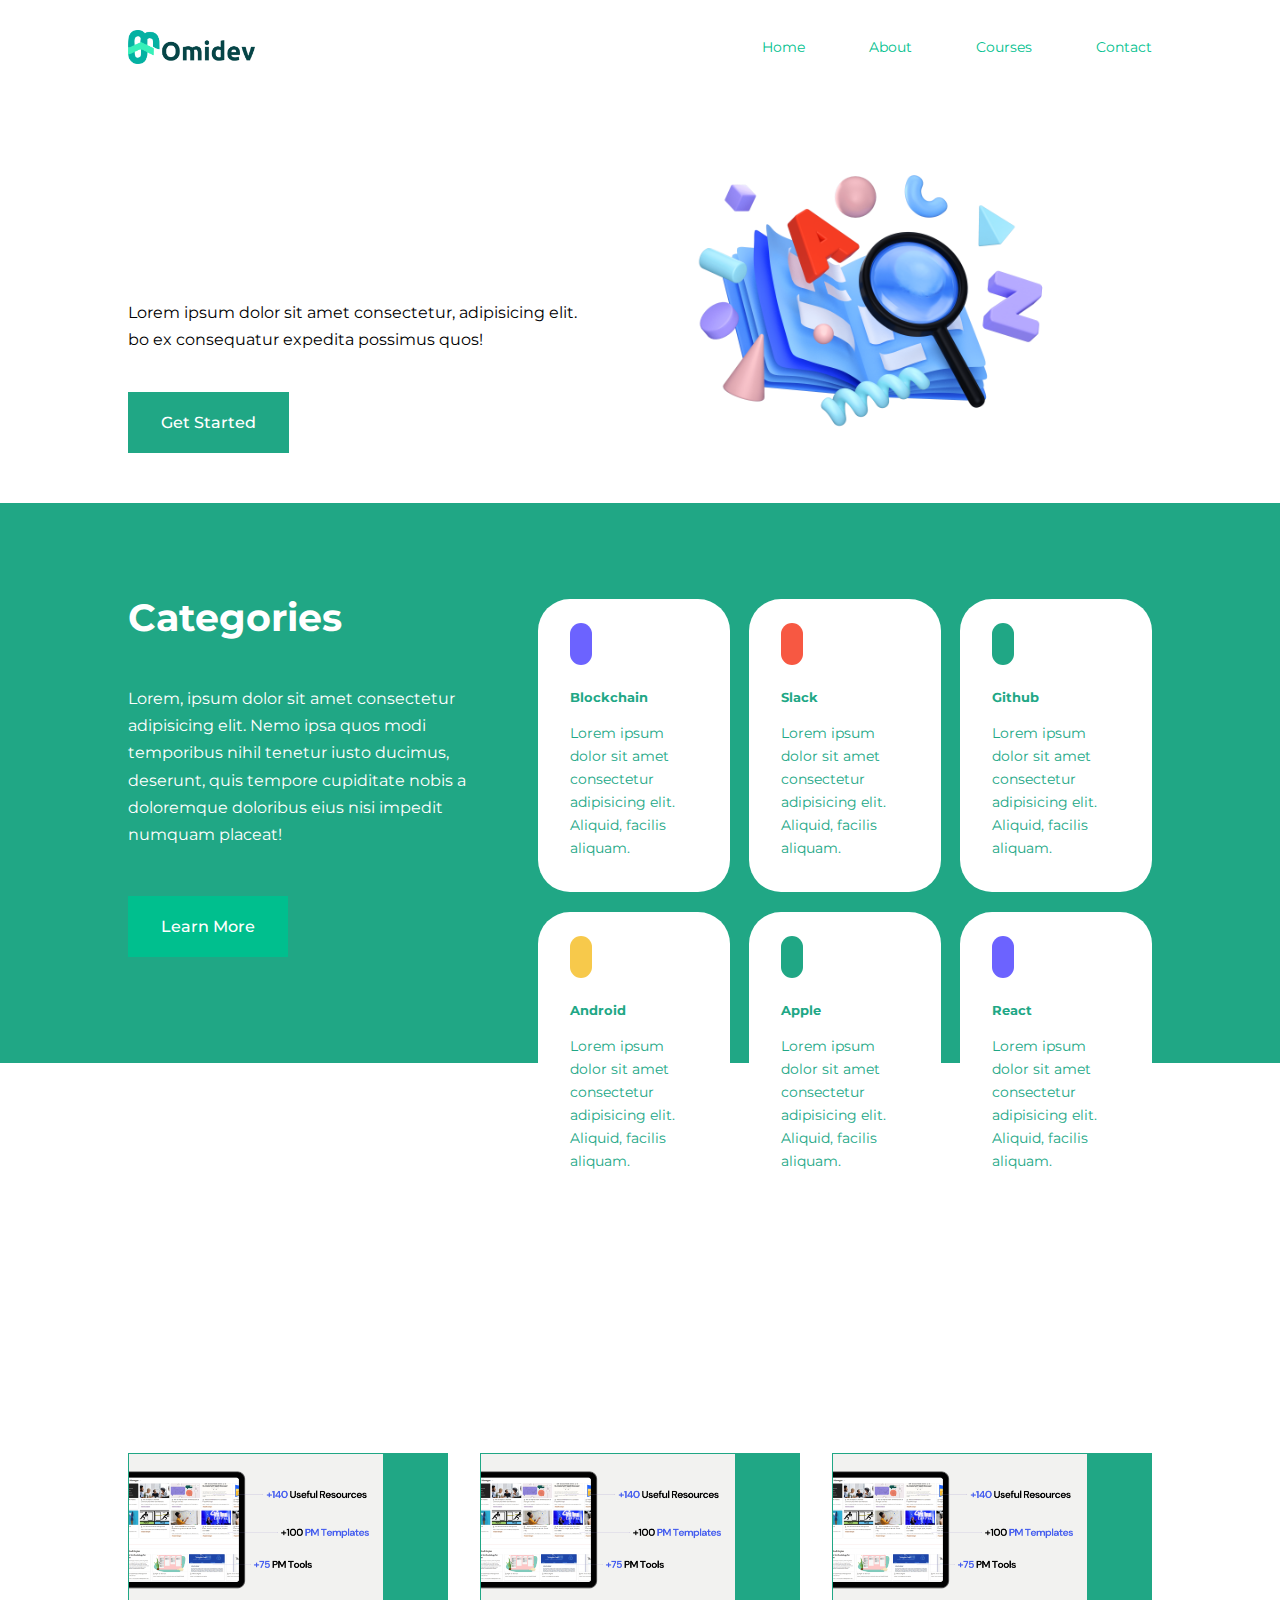
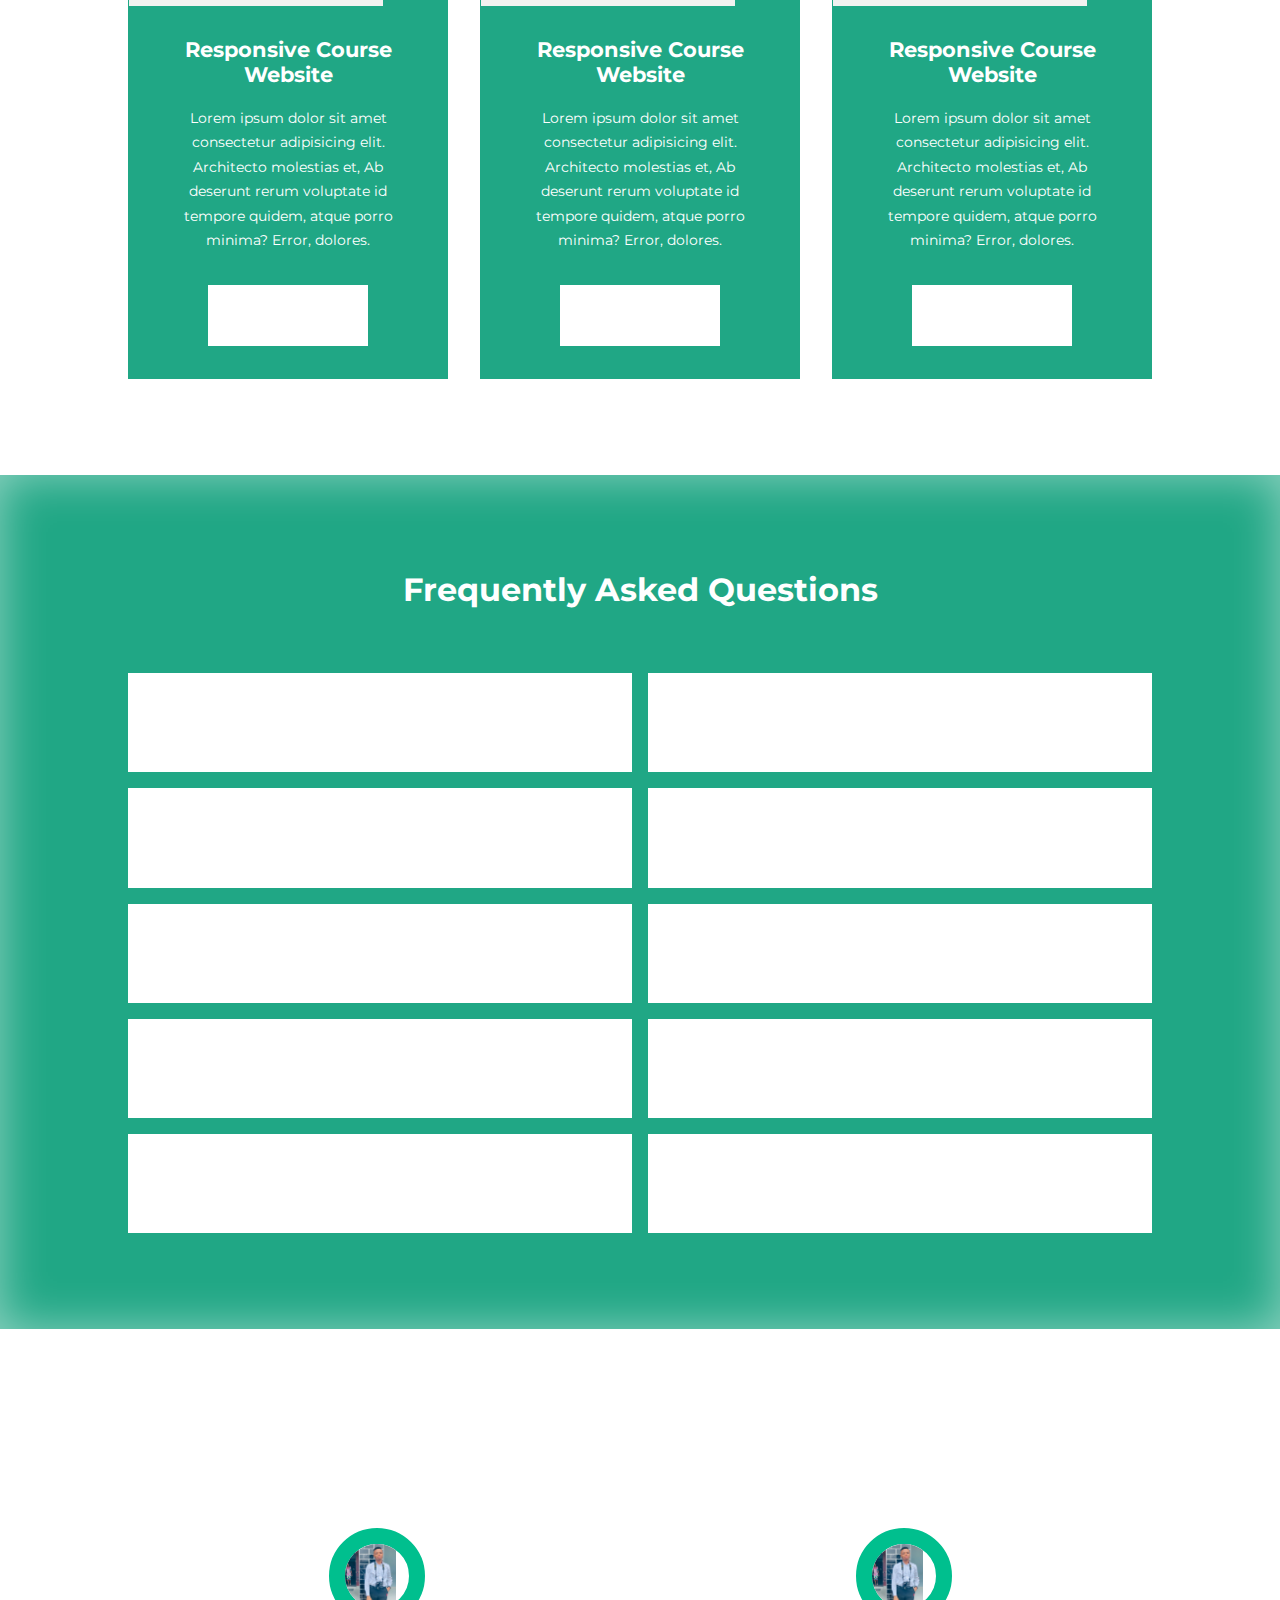
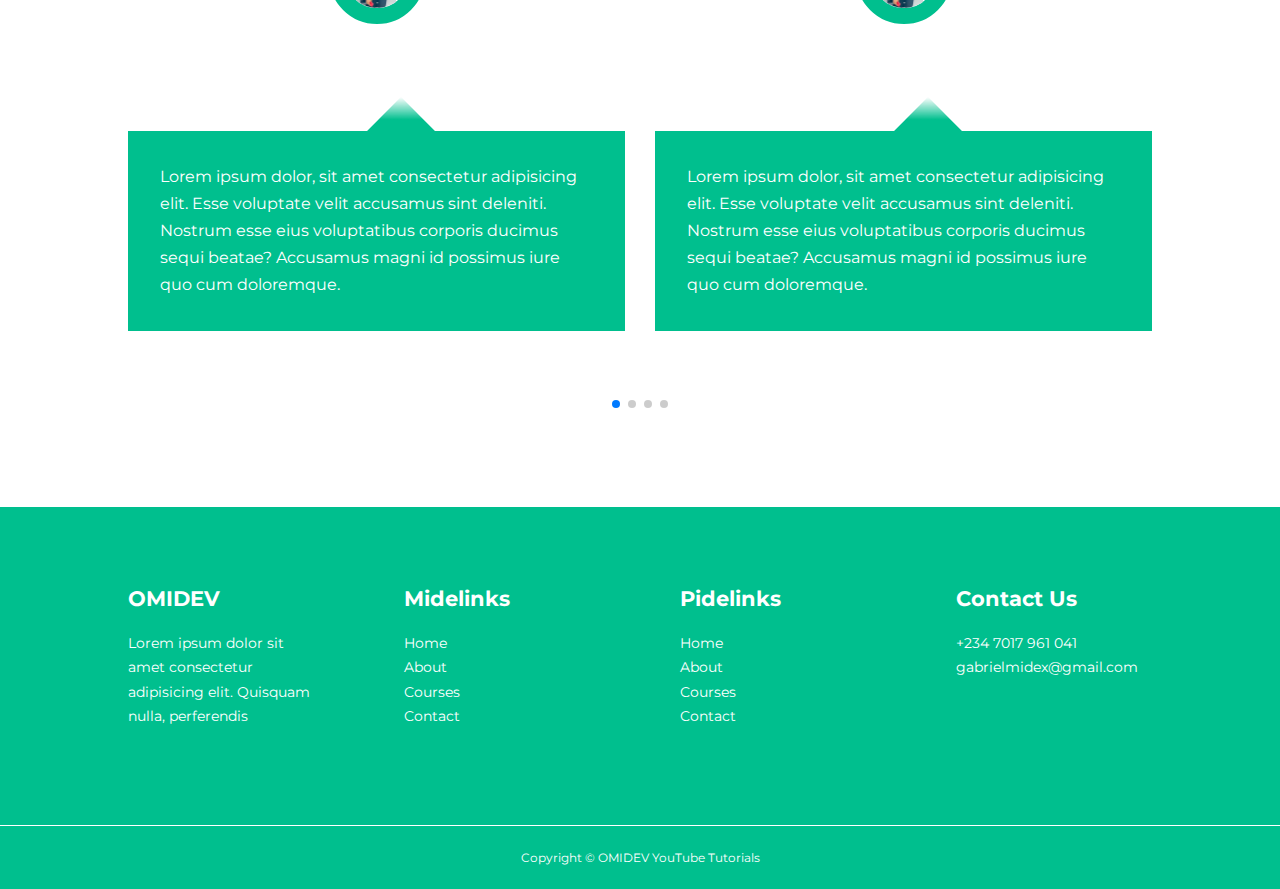
<file: index.html>
<!DOCTYPE html>
<html lang="en">
<head>
    <meta charset="UTF-8">
    <meta http-equiv="X-UA-Compatible" content="IE=edge">
    <meta name="viewport" content="width=device-width, initial-scale=1.0">
    <meta name="description" content="Formeer.io">
    <meta name="keyworsd" content="login, register, learning, communication">
    <meta name="author" content="Olumide">
    <link
  rel="stylesheet"href="https://cdn.jsdelivr.net/npm/swiper@8/swiper-bundle.min.css"/>
    <link rel="stylesheet" href="./css/style.css" type="text/css">
    <link
rel="stylesheet"href="https://cdn.jsdelivr.net/npm/swiper@8/swiper-bundle.min.css"/>
    <script src="https://cdnjs.cloudflare.com/ajax/libs/jquery/3.6.0/jquery.min.js" integrity="sha512-894YE6QWD5I59HgZOGReFYm4dnWc1Qt5NtvYSaNcOP+u1T9qYdvdihz0PPSiiqn/+/3e7Jo4EaG7TubfWGUrMQ==" 
  crossorigin="anonymous" referrerpolicy="no-referrer"></script>
  <link href="https://cdn.jsdelivr.net/npm/bootstrap@5.0.2/dist/css/bootstrap.min.css" rel="stylesheet" 
  integrity="sha384-EVSTQN3/azprG1Anm3QDgpJLIm9Nao0Yz1ztcQTwFspd3yD65VohhpuuCOmLASjC" crossorigin="anonymous">
  <link rel="stylesheet" href="https://unicons.iconscout.com/release/v4.0.0/css/line.css">
  <link rel="preconnect" href="https://fonts.googleapis.com">
  <link rel="preconnect" href="https://fonts.gstatic.com" crossorigin>
  <link href="https://fonts.googleapis.com/css2?family=Montserrat:ital,wght@0,100;0,200;0,300;0,400;0,500;0,600;0,700;0,800;0,900;1,100;1,200;1,300;1,400;1,500;1,600;1,700;1,800;1,900&display=swap" rel="stylesheet">
  <title>Omidev</title>
</head>
<body>
    <nav class="container nav_container">
      <a href="index.html"><img src="img/devlogo.png" alt=""></a>
      <ul class="nav_menu">
        <li><a href="index.html">Home</a></li>
        <li><a href="about.html">About</a></li>
        <li><a href="courses.html">Courses</a></li>
        <li><a href="contact.html">Contact</a></li>
        <button id="open-menu-btn"><i class="uil uil-list-ul">
        </i></button>
        <button id="close-menu-btn"><i class="uil uil-multiply"></i></button>
      </ul>
    </nav>

    <header class="container header_container">
        <div class="header_left">
          <h1>Grow your skills to advance your career path</h1>
          <p>Lorem ipsum dolor sit amet consectetur, adipisicing elit. 
            bo ex consequatur expedita possimus quos!</p>
            <a href="courses.html" class="btn">Get Started</a>
        </div>
        <div class="header_right">
          <div class="header_right-image">
            <img src="img/4.png" alt="">
          </div>
        </div>
    </header>

    <section class="categories">
        <div class="container categories_container">
            <div class="categories_left">
              <h1>Categories</h1>
              <p>Lorem, ipsum dolor sit amet consectetur adipisicing elit. Nemo ipsa quos modi temporibus nihil tenetur iusto ducimus, 
                deserunt, quis tempore cupiditate nobis a doloremque doloribus eius nisi impedit numquam placeat! 
               </p>
              <a href="#" class="btn"> Learn More</a>
            </div>
            <div class="categories_right">
              <article class="category">
                <span class="category_icon"><i class="uil uil-bitcoin-circle"></i></span>
                <h5>Blockchain</h5>
                <p>Lorem ipsum dolor sit amet consectetur adipisicing elit. Aliquid, 
                  facilis aliquam. </p>
              </article>

              <article class="category">
                <span class="category_icon"><i class="uil uil-slack-alt"></i></i></i></span>
                <h5>Slack</h5>
                <p>Lorem ipsum dolor sit amet consectetur adipisicing elit. Aliquid, 
                  facilis aliquam.</p>
              </article>

              <article class="category">
                <span class="category_icon"><i class="uil uil-github-alt"></i></i></i></span>
                <h5>Github</h5>
                <p>Lorem ipsum dolor sit amet consectetur adipisicing elit. Aliquid, 
                  facilis aliquam.</p>
              </article>

              <article class="category">
                <span class="category_icon"><i class="uil uil-android-alt"></i></span>
                <h5>Android</h5>
                <p>Lorem ipsum dolor sit amet consectetur adipisicing elit. Aliquid, 
                  facilis aliquam.</p>
              </article>

              <article class="category">
                <span class="category_icon"><i class="uil uil-apple-alt"></i></i></i></i></span>
                <h5>Apple</h5>
                <p>Lorem ipsum dolor sit amet consectetur adipisicing elit. Aliquid, 
                  facilis aliquam.</p>
              </article>

              <article class="category">
                <span class="category_icon"><i class="uil uil-react"></i></i></span>
                <h5>React</h5>
                <p>Lorem ipsum dolor sit amet consectetur adipisicing elit. Aliquid, 
                  facilis aliquam.</p>
              </article>
            </div>
        </div>
    </section>
    
    <section class="courses">
      <h2>Our Popular Courses</h2>
      <div class="container courses_container">
        <article class="course">
            <div class="course_image">
              <img src="img/12.png" alt="">
            </div>
            <div class="course_info">
              <h4>Responsive Course Website</h4>
            <p>Lorem ipsum dolor sit amet consectetur adipisicing elit. Architecto molestias et, 
              Ab deserunt rerum voluptate id tempore quidem, atque porro minima? Error, dolores.</p>
              <a href="Course.html" class="btn">Learn More</a>
            </div>
            </article>

            <article class="course">
              <div class="course_image">
                <img src="img/12.png" alt="">
              </div>
              <div class="course_info">
                <h4>Responsive Course Website</h4>
              <p>Lorem ipsum dolor sit amet consectetur adipisicing elit. Architecto molestias et, 
                Ab deserunt rerum voluptate id tempore quidem, atque porro minima? Error, dolores.</p>
                <a href="Course.html" class="btn">Learn More</a>
              </div>
              </article>

              <article class="course">
                <div class="course_image">
                  <img src="img/12.png" alt="">
                </div>
                <div class="course_info">
                  <h4>Responsive Course Website</h4>
                <p>Lorem ipsum dolor sit amet consectetur adipisicing elit. Architecto molestias et, 
                  Ab deserunt rerum voluptate id tempore quidem, atque porro minima? Error, dolores.</p>
                  <a href="Course.html" class="btn">Learn More</a>
                </div>
                </article>
      </div>
    </section>

    <section class="faqs">
      <h2>Frequently Asked Questions</h2>
      <div class="container faqs_container">
        <article class="faq">
            <div class="faq_icon"><i class="uil uil-plus"></i></div>
            <div class="question_answer">
              <h4>How do i know the right course for me</h4>
                <p>Lorem ipsum dolor sit amet consectetur adipisicing elit. Suscipit obcaecati repellendus fugiat sit eveniet perferendis ipsa adipisci? Cupiditate dolorum molestias
                   corrupti consectetur nihil sapiente, minus aperiam porro adipisci repellat fugiat.</p>
            </div>
        </article>

        <article class="faq">
          <div class="faq_icon"><i class="uil uil-plus"></i></div>
          <div class="question_answer">
            <h4>How do i know the right course for me</h4>
              <p>Lorem ipsum dolor sit amet consectetur adipisicing elit. Suscipit obcaecati repellendus fugiat sit eveniet perferendis ipsa adipisci? Cupiditate dolorum molestias
                corrupti consectetur nihil sapiente, minus aperiam porro adipisci repellat fugiat</p>
          </div>
      </article>

      <article class="faq">
        <div class="faq_icon"><i class="uil uil-plus"></i></div>
        <div class="question_answer">
          <h4>How do i know the right course for me</h4>
            <p>Lorem ipsum dolor sit amet consectetur adipisicing elit. Suscipit obcaecati repellendus fugiat sit eveniet perferendis ipsa adipisci? Cupiditate dolorum molestias
              corrupti consectetur nihil sapiente, minus aperiam porro adipisci repellat fugiat</p>
        </div>
    </article>

    <article class="faq">
      <div class="faq_icon"><i class="uil uil-plus"></i></div>
      <div class="question_answer">
        <h4>How do i know the right course for me</h4>
          <p>Lorem ipsum dolor sit amet consectetur adipisicing elit. Suscipit obcaecati repellendus fugiat sit eveniet perferendis ipsa adipisci? Cupiditate dolorum molestias
            corrupti consectetur nihil sapiente, minus aperiam porro adipisci repellat fugiat</p>
      </div>
  </article>

  <article class="faq">
    <div class="faq_icon"><i class="uil uil-plus"></i></div>
    <div class="question_answer">
      <h4>How do i know the right course for me</h4>
        <p>Lorem ipsum dolor sit amet consectetur adipisicing elit. Suscipit obcaecati repellendus fugiat sit eveniet perferendis ipsa adipisci? Cupiditate dolorum molestias
          corrupti consectetur nihil sapiente, minus aperiam porro adipisci repellat fugiat</p>
    </div>
</article>

<article class="faq">
  <div class="faq_icon"><i class="uil uil-plus"></i></div>
  <div class="question_answer">
    <h4>How do i know the right course for me</h4>
      <p>Lorem ipsum dolor sit amet consectetur adipisicing elit. Suscipit obcaecati repellendus fugiat sit eveniet perferendis ipsa adipisci? Cupiditate dolorum molestias
        corrupti consectetur nihil sapiente, minus aperiam porro adipisci repellat fugiat</p>
  </div>
</article>

<article class="faq">
  <div class="faq_icon"><i class="uil uil-plus"></i></div>
  <div class="question_answer">
    <h4>How do i know the right course for me</h4>
      <p>Lorem ipsum dolor sit amet consectetur adipisicing elit. Suscipit obcaecati repellendus fugiat sit eveniet perferendis ipsa adipisci? Cupiditate dolorum molestias
        corrupti consectetur nihil sapiente, minus aperiam porro adipisci repellat fugiat</p>
  </div>
</article>

<article class="faq">
  <div class="faq_icon"><i class="uil uil-plus"></i></div>
  <div class="question_answer">
    <h4>How do i know the right course for me</h4>
      <p>Lorem ipsum dolor sit amet consectetur adipisicing elit. Suscipit obcaecati repellendus fugiat sit eveniet perferendis ipsa adipisci? Cupiditate dolorum molestias
        corrupti consectetur nihil sapiente, minus aperiam porro adipisci repellat fugiat</p>
  </div>
</article>

<article class="faq">
  <div class="faq_icon"><i class="uil uil-plus"></i></div>
  <div class="question_answer">
    <h4>How do i know the right course for me</h4>
      <p>Lorem ipsum dolor sit amet consectetur adipisicing elit. Suscipit obcaecati repellendus fugiat sit eveniet perferendis ipsa adipisci? Cupiditate dolorum molestias
        corrupti consectetur nihil sapiente, minus aperiam porro adipisci repellat fugiat</p>
  </div>
</article>

<article class="faq">
  <div class="faq_icon"><i class="uil uil-plus"></i></div>
  <div class="question_answer">
    <h4>How do i know the right course for me</h4>
      <p>Lorem ipsum dolor sit amet consectetur adipisicing elit. Suscipit obcaecati repellendus fugiat sit eveniet perferendis ipsa adipisci? Cupiditate dolorum molestias
        corrupti consectetur nihil sapiente, minus aperiam porro adipisci repellat fugiat</p>
  </div>
</article>
      </div>
    </section>

        <section class="container testimonials_container mySwiper">
            <h2>Students " Testimonials "</h2>
            <div class="swiper-wrapper">
              <article class="testimonial swiper-slide">
               <div class="avater">
                  <img src="img/3m.jpeg" alt="">
               </div>
               <div class="testimonial_info">
                  <h5>Jolomi Olajide</h5>
                  <small>Software Engineer||UI/UX Designer</small>
               </div>
               <div class="testimonial_body">
                  <p>
                    Lorem ipsum dolor, sit amet consectetur adipisicing elit. Esse voluptate velit accusamus sint deleniti. Nostrum 
                    esse eius voluptatibus corporis ducimus sequi beatae? Accusamus magni id possimus iure quo cum doloremque.
                  </p>
               </div>
              </article>

              <article class="testimonial swiper-slide">
                <div class="avater">
                   <img src="img/3m.jpeg" alt="">
                </div>
                <div class="testimonial_info">
                   <h5>Jolomi Olajide</h5>
                   <small>Software Engineer||UI/UX Designer</small>
                </div>
                <div class="testimonial_body">
                   <p>
                     Lorem ipsum dolor, sit amet consectetur adipisicing elit. Esse voluptate velit accusamus sint deleniti. Nostrum 
                     esse eius voluptatibus corporis ducimus sequi beatae? Accusamus magni id possimus iure quo cum doloremque.
                   </p>
                </div>
               </article>

               <article class="testimonial swiper-slide">
                <div class="avater">
                   <img src="img/ema.jpeg" alt="">
                </div>
                <div class="testimonial_info">
                   <h5>Joseph Emmanuel</h5>
                   <small>Software Developer</small>
                </div>
                <div class="testimonial_body">
                   <p>
                     Lorem ipsum dolor, sit amet consectetur adipisicing elit. Esse voluptate velit accusamus sint deleniti. Nostrum 
                     esse eius voluptatibus corporis ducimus sequi beatae? Accusamus magni id possimus iure quo cum doloremque.
                   </p>
                </div>
               </article>

               <article class="testimonial swiper-slide">
                <div class="avater">
                   <img src="img/1m.jpeg" alt="">
                </div>
                <div class="testimonial_info">
                   <h5>Olumide</h5>
                   <small>Software Engineer || Mobile Test Engineer</small>
                </div>
                <div class="testimonial_body">
                   <p>
                     Lorem ipsum dolor, sit amet consectetur adipisicing elit. Esse voluptate velit accusamus sint deleniti. Nostrum 
                     esse eius voluptatibus corporis ducimus sequi beatae? Accusamus magni id possimus iure quo cum doloremque.
                   </p>
                </div>
               </article>

               <article class="testimonial swiper-slide">
                <div class="avater">
                   <img src="img/paul.jpeg" alt="">
                </div>
                <div class="testimonial_info">
                   <h5>Paul Oladimeji</h5>
                   <small>Product Designer</small>
                </div>
                <div class="testimonial_body">
                   <p>
                     Lorem ipsum dolor, sit amet consectetur adipisicing elit. Esse voluptate velit accusamus sint deleniti. Nostrum 
                     esse eius voluptatibus corporis ducimus sequi beatae? Accusamus magni id possimus iure quo cum doloremque.
                   </p>
                </div>
               </article>
            </div>
            <div class="swiper-pagination"></div>
        </section>


        <footer>
            <div class="container footer_container">
              <div class="footer_1">
                <a href="index.html" class="footer_logo"><h4>OMIDEV</h4></a>
                <P>
                  Lorem ipsum dolor sit amet consectetur adipisicing elit. 
                  Quisquam nulla, perferendis
                  
                </P>
              </div>

              <div class="footer_2">
                <h4>Midelinks</h4>
                <ul class="midelinks">
                  <li><a href="index.html">Home</a></li>
                  <li><a href="about.html">About</a></li>
                  <li><a href="courses.html">Courses</a></li>
                  <li><a href="contact.html">Contact</a></li>
                </ul>
              </div>

              <div class="footer_3">
                <h4>Pidelinks</h4>
                <ul class="midelinks">
                  <li><a href="index.html">Home</a></li>
                  <li><a href="about.html">About</a></li>
                  <li><a href="courses.html">Courses</a></li>
                  <li><a href="contact.html">Contact</a></li>
                </ul>
              </div>

              <div class="footer_4">
                <h4>Contact Us</h4>
                <div>
                  <p>+234 7017 961 041</p>
                  <p>gabrielmidex@gmail.com</p>
                </div>

                <ul class="footer_socials">
                  <li>
                    <a href="#"><i class="uil uil-facebook-f"></i></a>
                  </li>
                  <li>
                    <a href="#"><i class="uil uil-instagram"></i></a>
                  </li>
                  <li>
                    <a href="#"><i class="uil uil-twitter-alt"></i></a>
                  </li>
                  <li>
                    <a href="#"><i class="uil uil-linkedin-alt"></i></a>
                  </li>
                </ul>

              </div>

              
            </div>

            <div class="footer_copyright">
              <small>Copyright &copy; OMIDEV YouTube Tutorials</small>
            </div>
        </footer>



        <script src="https://cdn.jsdelivr.net/npm/swiper@8/swiper-bundle.min.js"></script>
    <script src="./main.js"></script>





    <script>
       var swiper = new Swiper(".mySwiper", {
        slidesPerView: 1,
        spaceBetween: 30,
        pagination: {
          el: ".swiper-pagination",
          clickable: true,
        },
        // when window width is >= 600px
        breakpoints: {
          600: {
            slidesPerView: 2
          }
        }
      });
    </script>
    
</body> 
</html>
</file>
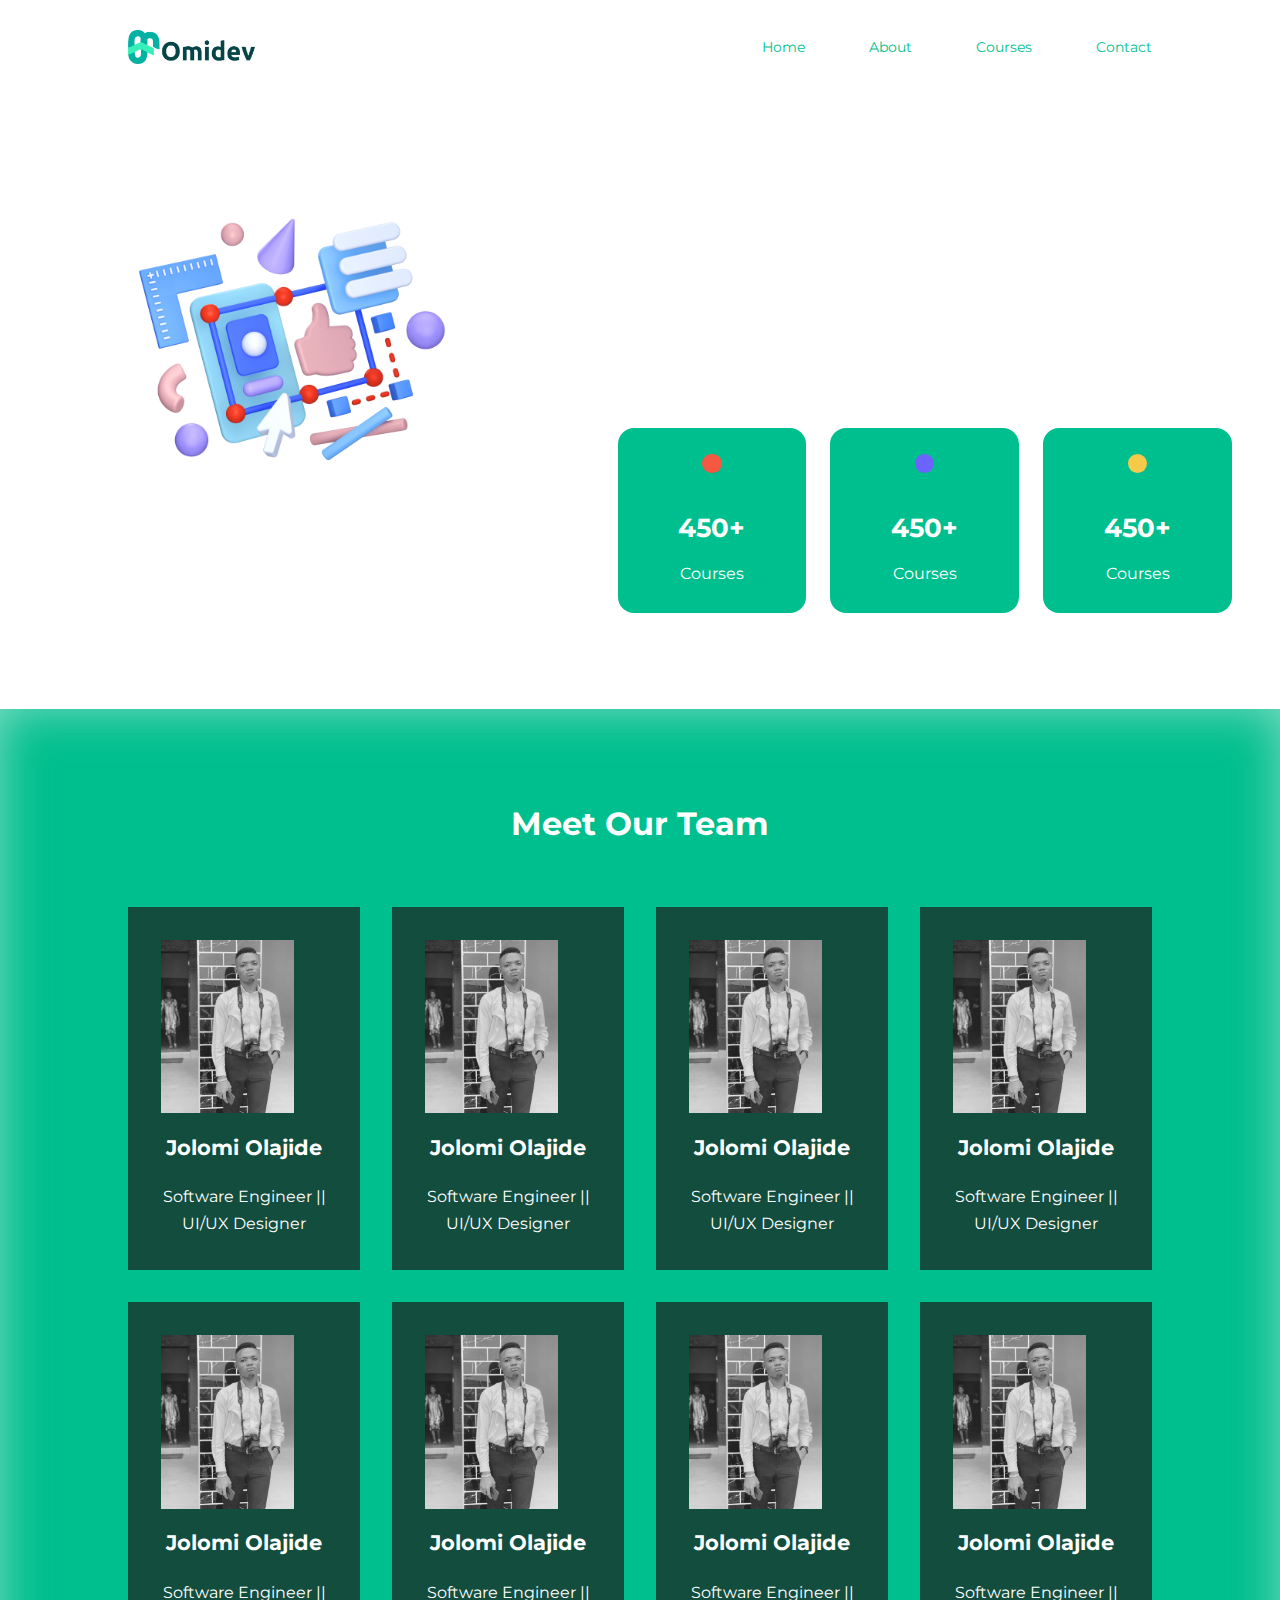
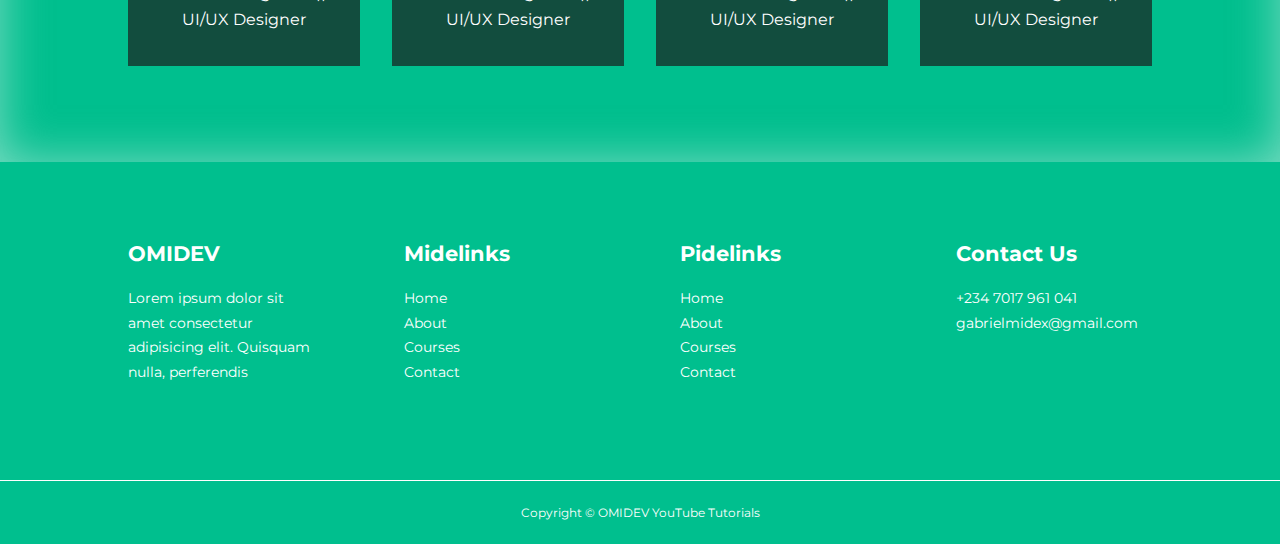
<file: about.html>
<!DOCTYPE html>
<html lang="en">
<head>
    <meta charset="UTF-8">
    <meta http-equiv="X-UA-Compatible" content="IE=edge">
    <meta name="viewport" content="width=device-width, initial-scale=1.0">
    <meta name="description" content="Formeer.io">
    <meta name="keyworsd" content="login, register, learning, communication">
    <meta name="author" content="Olumide">
    
    <link rel="stylesheet" href="./css/style.css" type="text/css">
    <link rel="stylesheet" href="./css/about.css" type="text/css">
   
    <script src="https://cdnjs.cloudflare.com/ajax/libs/jquery/3.6.0/jquery.min.js" integrity="sha512-894YE6QWD5I59HgZOGReFYm4dnWc1Qt5NtvYSaNcOP+u1T9qYdvdihz0PPSiiqn/+/3e7Jo4EaG7TubfWGUrMQ==" 
  crossorigin="anonymous" referrerpolicy="no-referrer"></script>
  <link href="https://cdn.jsdelivr.net/npm/bootstrap@5.0.2/dist/css/bootstrap.min.css" rel="stylesheet" 
  integrity="sha384-EVSTQN3/azprG1Anm3QDgpJLIm9Nao0Yz1ztcQTwFspd3yD65VohhpuuCOmLASjC" crossorigin="anonymous">
  <link rel="stylesheet" href="https://unicons.iconscout.com/release/v4.0.0/css/line.css">
  <link rel="preconnect" href="https://fonts.googleapis.com">
  <link rel="preconnect" href="https://fonts.gstatic.com" crossorigin>
  <link href="https://fonts.googleapis.com/css2?family=Montserrat:ital,wght@0,100;0,200;0,300;0,400;0,500;0,600;0,700;0,800;0,900;1,100;1,200;1,300;1,400;1,500;1,600;1,700;1,800;1,900&display=swap" rel="stylesheet">
  <title>Omidev</title>
</head>
<body>
    <nav class="container nav_container">
      <a href="index.html"><img src="img/devlogo.png" alt=""></a>
      <ul class="nav_menu">
        <li><a href="index.html">Home</a></li>
        <li><a href="about.html">About</a></li>
        <li><a href="courses.html">Courses</a></li>
        <li><a href="contact.html">Contact</a></li>
        <button id="open-menu-btn"><i class="uil uil-list-ul">
        </i></button>
        <button id="close-menu-btn"><i class="uil uil-multiply"></i></button>
      </ul>
    </nav>



    <section class="about_achievements">
        <div class="container about_achievements_container">
            <div class="about_achievements_left">
                <img src="img/1.png" alt="">
            </div>

            <div class="about_achievements_right">
                <h1>Achievements</h1>
                <p>
                    Lorem ipsum dolor sit amet consectetur, adipisicing elit. Expedita fugit eveniet maxime eaque 
                    error quas sunt iure exercitationem atque quis asperiores
                    architecto totam iusto ab possimus ducimus, odio, tempore placeat!
                </p>
                <div class="achievements_cards">
                    <article class="achievement_card">
                        <span class="achievement_icon">
                            <i class="uil uil-linkedin-alt"></i>
                        </span>
                        <h3>450+</h3>
                        <p>Courses</p>
                    </article>

                    <article class="achievement_card">
                        <span class="achievement_icon">
                            <i class="uil uil-linkedin-alt"></i>
                        </span>
                        <h3>450+</h3>
                        <p>Courses</p>
                    </article>

                    <article class="achievement_card">
                        <span class="achievement_icon">
                            <i class="uil uil-linkedin-alt"></i>
                        </span>
                        <h3>450+</h3>
                        <p>Courses</p>
                    </article>
                </div>
            </div>
        </div>
    </section>



    <section class="team">
        <h2>Meet Our Team</h2>
        <div class="container team_container">
            <article class="team_member">
                <div class="team_member_image">
                    <img src="img/3m.jpeg" alt="">
                </div>
                <div class="team_member_info">
                    <h4>Jolomi Olajide</h4>
                    <p>Software Engineer || UI/UX Designer</p>
                </div>
                <div class="team_member_socials">
                    <a href="http://instagram.com" target="_blank"><i class="uil uil-instagram"></i></a>
                    <a href="http://twitter.com" target="_blank"><i class="uil uil-twitter-alt"></i></a>
                    <a href="http://linkedin.com" target="_blank"><i class="uil uil-linkedin-alt"></i></a>
                </div>
            </article>

            <article class="team_member">
                <div class="team_member_image">
                    <img src="img/3m.jpeg" alt="">
                </div>
                <div class="team_member_info">
                    <h4>Jolomi Olajide</h4>
                    <p>Software Engineer || UI/UX Designer</p>
                </div>
                <div class="team_member_socials">
                    <a href="http://instagram.com" target="_blank"><i class="uil uil-instagram"></i></a>
                    <a href="http://twitter.com" target="_blank"><i class="uil uil-twitter-alt"></i></a>
                    <a href="http://linkedin.com" target="_blank"><i class="uil uil-linkedin-alt"></i></a>
                </div>
            </article>

            <article class="team_member">
                <div class="team_member_image">
                    <img src="img/3m.jpeg" alt="">
                </div>
                <div class="team_member_info">
                    <h4>Jolomi Olajide</h4>
                    <p>Software Engineer || UI/UX Designer</p>
                </div>
                <div class="team_member_socials">
                    <a href="http://instagram.com" target="_blank"><i class="uil uil-instagram"></i></a>
                    <a href="http://twitter.com" target="_blank"><i class="uil uil-twitter-alt"></i></a>
                    <a href="http://linkedin.com" target="_blank"><i class="uil uil-linkedin-alt"></i></a>
                </div>
            </article>

            <article class="team_member">
                <div class="team_member_image">
                    <img src="img/3m.jpeg" alt="">
                </div>
                <div class="team_member_info">
                    <h4>Jolomi Olajide</h4>
                    <p>Software Engineer || UI/UX Designer</p>
                </div>
                <div class="team_member_socials">
                    <a href="http://instagram.com" target="_blank"><i class="uil uil-instagram"></i></a>
                    <a href="http://twitter.com" target="_blank"><i class="uil uil-twitter-alt"></i></a>
                    <a href="http://linkedin.com" target="_blank"><i class="uil uil-linkedin-alt"></i></a>
                </div>
            </article>

            <article class="team_member">
                <div class="team_member_image">
                    <img src="img/3m.jpeg" alt="">
                </div>
                <div class="team_member_info">
                    <h4>Jolomi Olajide</h4>
                    <p>Software Engineer || UI/UX Designer</p>
                </div>
                <div class="team_member_socials">
                    <a href="http://instagram.com" target="_blank"><i class="uil uil-instagram"></i></a>
                    <a href="http://twitter.com" target="_blank"><i class="uil uil-twitter-alt"></i></a>
                    <a href="http://linkedin.com" target="_blank"><i class="uil uil-linkedin-alt"></i></a>
                </div>
            </article>

            <article class="team_member">
                <div class="team_member_image">
                    <img src="img/3m.jpeg" alt="">
                </div>
                <div class="team_member_info">
                    <h4>Jolomi Olajide</h4>
                    <p>Software Engineer || UI/UX Designer</p>
                </div>
                <div class="team_member_socials">
                    <a href="http://instagram.com" target="_blank"><i class="uil uil-instagram"></i></a>
                    <a href="http://twitter.com" target="_blank"><i class="uil uil-twitter-alt"></i></a>
                    <a href="http://linkedin.com" target="_blank"><i class="uil uil-linkedin-alt"></i></a>
                </div>
            </article>

            <article class="team_member">
                <div class="team_member_image">
                    <img src="img/3m.jpeg" alt="">
                </div>
                <div class="team_member_info">
                    <h4>Jolomi Olajide</h4>
                    <p>Software Engineer || UI/UX Designer</p>
                </div>
                <div class="team_member_socials">
                    <a href="http://instagram.com" target="_blank"><i class="uil uil-instagram"></i></a>
                    <a href="http://twitter.com" target="_blank"><i class="uil uil-twitter-alt"></i></a>
                    <a href="http://linkedin.com" target="_blank"><i class="uil uil-linkedin-alt"></i></a>
                </div>
            </article>

            <article class="team_member">
                <div class="team_member_image">
                    <img src="img/3m.jpeg" alt="">
                </div>
                <div class="team_member_info">
                    <h4>Jolomi Olajide</h4>
                    <p>Software Engineer || UI/UX Designer</p>
                </div>
                <div class="team_member_socials">
                    <a href="http://instagram.com" target="_blank"><i class="uil uil-instagram"></i></a>
                    <a href="http://twitter.com" target="_blank"><i class="uil uil-twitter-alt"></i></a>
                    <a href="http://linkedin.com" target="_blank"><i class="uil uil-linkedin-alt"></i></a>
                </div>
            </article> 
        </div>
    </section>






    
    <footer>
        <div class="container footer_container">
          <div class="footer_1">
            <a href="index.html" class="footer_logo"><h4>OMIDEV</h4></a>
            <P>
              Lorem ipsum dolor sit amet consectetur adipisicing elit. 
              Quisquam nulla, perferendis
              
            </P>
          </div>

          <div class="footer_2">
            <h4>Midelinks</h4>
            <ul class="midelinks">
              <li><a href="index.html">Home</a></li>
              <li><a href="about.html">About</a></li>
              <li><a href="courses.html">Courses</a></li>
              <li><a href="contact.html">Contact</a></li>
            </ul>
          </div>

          <div class="footer_3">
            <h4>Pidelinks</h4>
            <ul class="midelinks">
              <li><a href="index.html">Home</a></li>
              <li><a href="about.html">About</a></li>
              <li><a href="courses.html">Courses</a></li>
              <li><a href="contact.html">Contact</a></li>
            </ul>
          </div>

          <div class="footer_4">
            <h4>Contact Us</h4>
            <div>
              <p>+234 7017 961 041</p>
              <p>gabrielmidex@gmail.com</p>
            </div>

            <ul class="footer_socials">
              <li>
                <a href="#"><i class="uil uil-facebook-f"></i></a>
              </li>
              <li>
                <a href="#"><i class="uil uil-instagram"></i></a>
              </li>
              <li>
                <a href="#"><i class="uil uil-twitter-alt"></i></a>
              </li>
              <li>
                <a href="#"><i class="uil uil-linkedin-alt"></i></a>
              </li>
            </ul>

          </div>

          
        </div>

        <div class="footer_copyright">
          <small>Copyright &copy; OMIDEV YouTube Tutorials</small>
        </div>
    </footer>



    <script src="https://cdn.jsdelivr.net/npm/swiper@8/swiper-bundle.min.js"></script>

</body> 
</html>
</file>
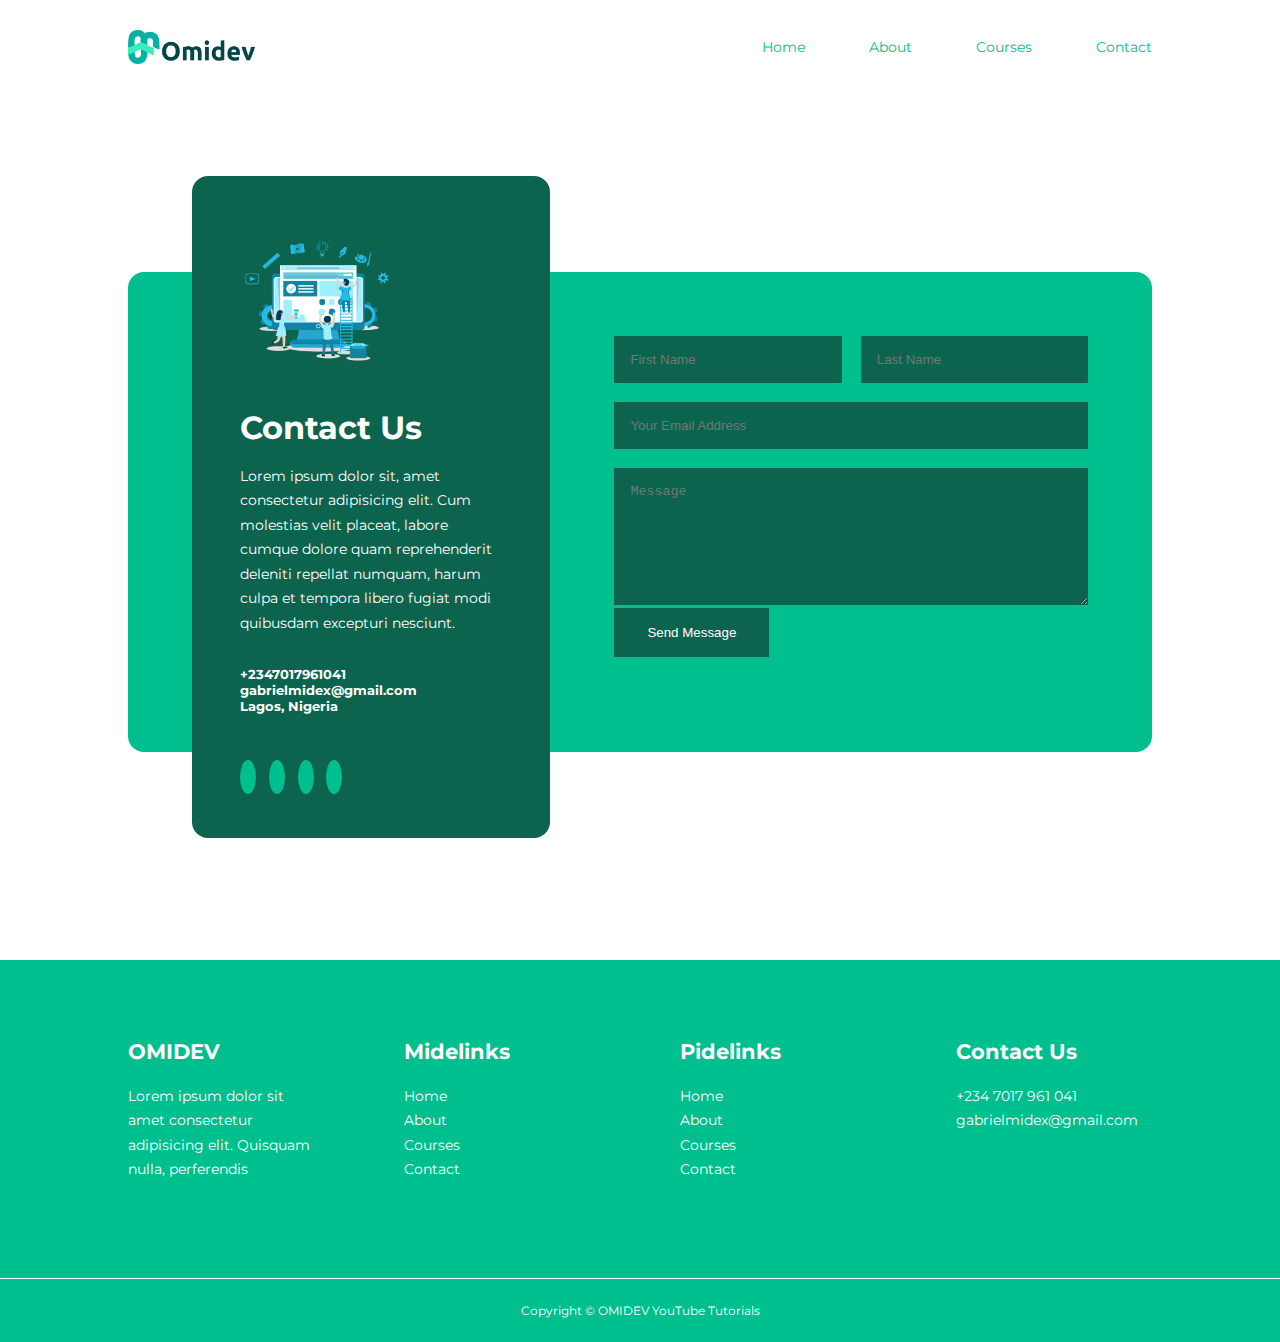
<file: contact.html>
<!DOCTYPE html>
<html lang="en">
<head>
    <meta charset="UTF-8">
    <meta http-equiv="X-UA-Compatible" content="IE=edge">
    <meta name="viewport" content="width=device-width, initial-scale=1.0">
    <meta name="description" content="Formeer.io">
    <meta name="keyworsd" content="login, register, learning, communication">
    <meta name="author" content="Olumide">
    
    <link rel="stylesheet" href="./css/style.css" type="text/css">
    <link rel="stylesheet" href="./css/about.css" type="text/css">
    <link rel="stylesheet" href="./css/courses.css" type="text/css">
    <link rel="stylesheet" href="./css/contact.css" type="text/css">


   
    <script src="https://cdnjs.cloudflare.com/ajax/libs/jquery/3.6.0/jquery.min.js" integrity="sha512-894YE6QWD5I59HgZOGReFYm4dnWc1Qt5NtvYSaNcOP+u1T9qYdvdihz0PPSiiqn/+/3e7Jo4EaG7TubfWGUrMQ==" 
  crossorigin="anonymous" referrerpolicy="no-referrer"></script>
  <link href="https://cdn.jsdelivr.net/npm/bootstrap@5.0.2/dist/css/bootstrap.min.css" rel="stylesheet" 
  integrity="sha384-EVSTQN3/azprG1Anm3QDgpJLIm9Nao0Yz1ztcQTwFspd3yD65VohhpuuCOmLASjC" crossorigin="anonymous">
  <link rel="stylesheet" href="https://unicons.iconscout.com/release/v4.0.0/css/line.css">
  <link rel="preconnect" href="https://fonts.googleapis.com">
  <link rel="preconnect" href="https://fonts.gstatic.com" crossorigin>
  <link href="https://fonts.googleapis.com/css2?family=Montserrat:ital,wght@0,100;0,200;0,300;0,400;0,500;0,600;0,700;0,800;0,900;1,100;1,200;1,300;1,400;1,500;1,600;1,700;1,800;1,900&display=swap" rel="stylesheet">
  <title>Omidev</title>
</head>
<body>
    <nav class="container nav_container">
      <a href="index.html"><img src="img/devlogo.png" alt=""></a>
      <ul class="nav_menu">
        <li><a href="index.html">Home</a></li>
        <li><a href="about.html">About</a></li>
        <li><a href="courses.html">Courses</a></li>
        <li><a href="contact.html">Contact</a></li>
        <button id="open-menu-btn"><i class="uil uil-list-ul">
        </i></button>
        <button id="close-menu-btn"><i class="uil uil-multiply"></i></button>
      </ul>
    </nav>



    <section class="contact">
        <div class="container contact_container">
            <aside class="contact_aside">
                <div class="aside_image">
                    <img src="img/de.png" alt="">
                </div>
                <h2>Contact Us</h2>
                <p>
                    Lorem ipsum dolor sit, amet consectetur adipisicing elit. Cum molestias velit placeat, labore cumque 
                    dolore quam reprehenderit deleniti repellat numquam, harum culpa et tempora libero fugiat modi quibusdam excepturi nesciunt.
                </p>
                <ul class="conatct_details">
                    <li>
                        <i class="uil uil-phone-times"></i>
                        <h5>+2347017961041</h5>
                    </li>

                    <li>
                        <i class="uil uil-envelope"></i>
                        <h5>gabrielmidex@gmail.com</h5>
                    </li>

                    <li>
                        <i class="uil uil-location-point"></i>
                        <h5>Lagos, Nigeria</h5>
                    </li>
                </ul>
                <ul class="contact_socials">
                    <li><a href="https://instagram.com"><i class="uil uil-instagram"></i></a></li>
                    <li><a href="https://facebook.com"><i class="uil uil-facebook-f"></i></a></li>
                    <li><a href="https://twitter.com"><i class="uil uil-twitter-alt"></i></a></li>
                    <li><a href="https://linkedin.com"><i class="uil uil-linkedin-alt"></i></a></li>
                </ul>
            </aside>


            <form action="https://formspree.io/f/mknerold" method="POST" class="contact_form">
                <div class="form_name">
                    <input type="text" name="First Name" placeholder="First Name" required>
                    <input type="text" name="Last Name" placeholder="Last Name" required>
                </div>
                <input type="email" name="Email Address" placeholder="Your Email Address" required>
                <textarea name="Message"   rows="7" placeholder="Message" required></textarea>
                <button type="submit" class="btn btn-successs">Send Message</button>
            </form>
        </div>
    </section>






<footer>
    <div class="container footer_container">
      <div class="footer_1">
        <a href="index.html" class="footer_logo"><h4>OMIDEV</h4></a>
        <P>
          Lorem ipsum dolor sit amet consectetur adipisicing elit. 
          Quisquam nulla, perferendis
          
        </P>
      </div>

      <div class="footer_2">
        <h4>Midelinks</h4>
        <ul class="midelinks">
          <li><a href="index.html">Home</a></li>
          <li><a href="about.html">About</a></li>
          <li><a href="courses.html">Courses</a></li>
          <li><a href="contact.html">Contact</a></li>
        </ul>
      </div>

      <div class="footer_3">
        <h4>Pidelinks</h4>
        <ul class="midelinks">
          <li><a href="index.html">Home</a></li>
          <li><a href="about.html">About</a></li>
          <li><a href="courses.html">Courses</a></li>
          <li><a href="contact.html">Contact</a></li>
        </ul>
      </div>

      <div class="footer_4">
        <h4>Contact Us</h4>
        <div>
          <p>+234 7017 961 041</p>
          <p>gabrielmidex@gmail.com</p>
        </div>

        <ul class="footer_socials">
          <li>
            <a href="#"><i class="uil uil-facebook-f"></i></a>
          </li>
          <li>
            <a href="#"><i class="uil uil-instagram"></i></a>
          </li>
          <li>
            <a href="#"><i class="uil uil-twitter-alt"></i></a>
          </li>
          <li>
            <a href="#"><i class="uil uil-linkedin-alt"></i></a>
          </li>
        </ul>

      </div>

      
    </div>

    <div class="footer_copyright">
      <small>Copyright &copy; OMIDEV YouTube Tutorials</small>
    </div>
</footer>



<script src="https://cdn.jsdelivr.net/npm/swiper@8/swiper-bundle.min.js"></script>

</body> 
</html>
</file>
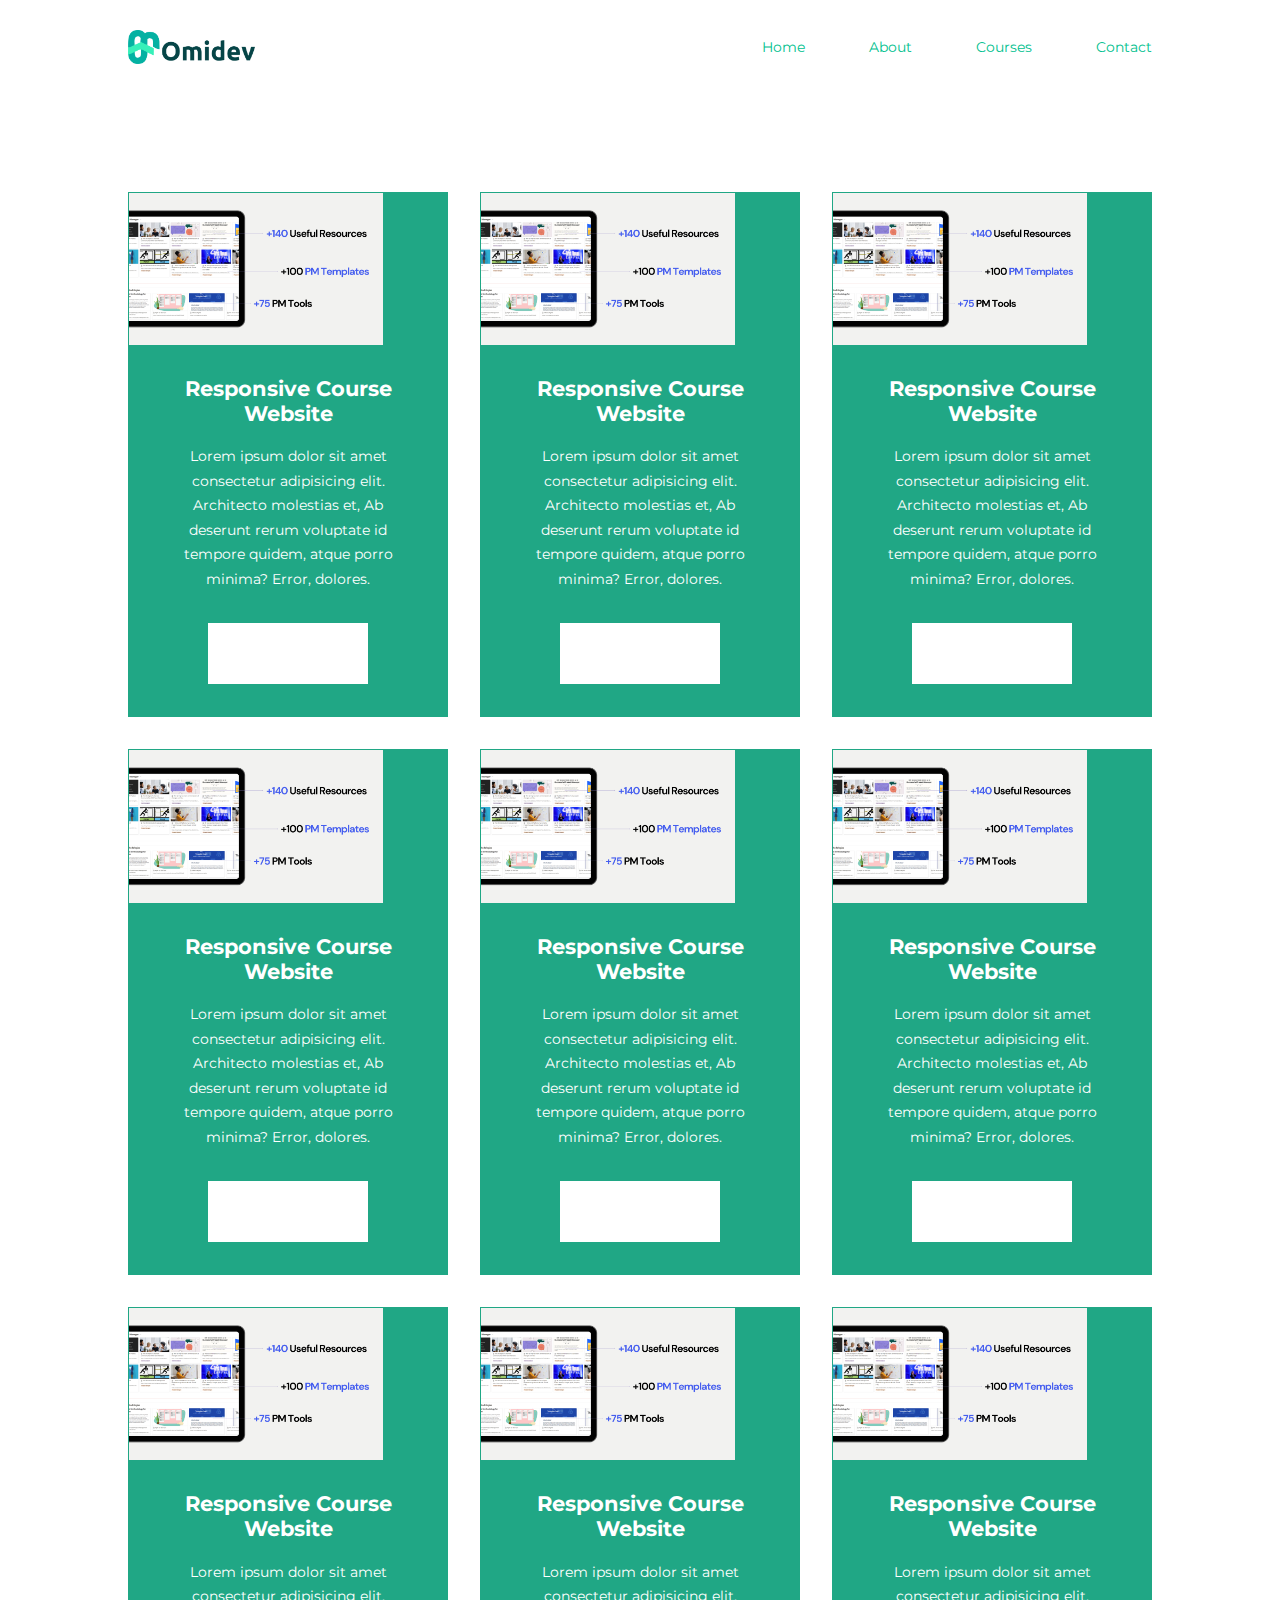
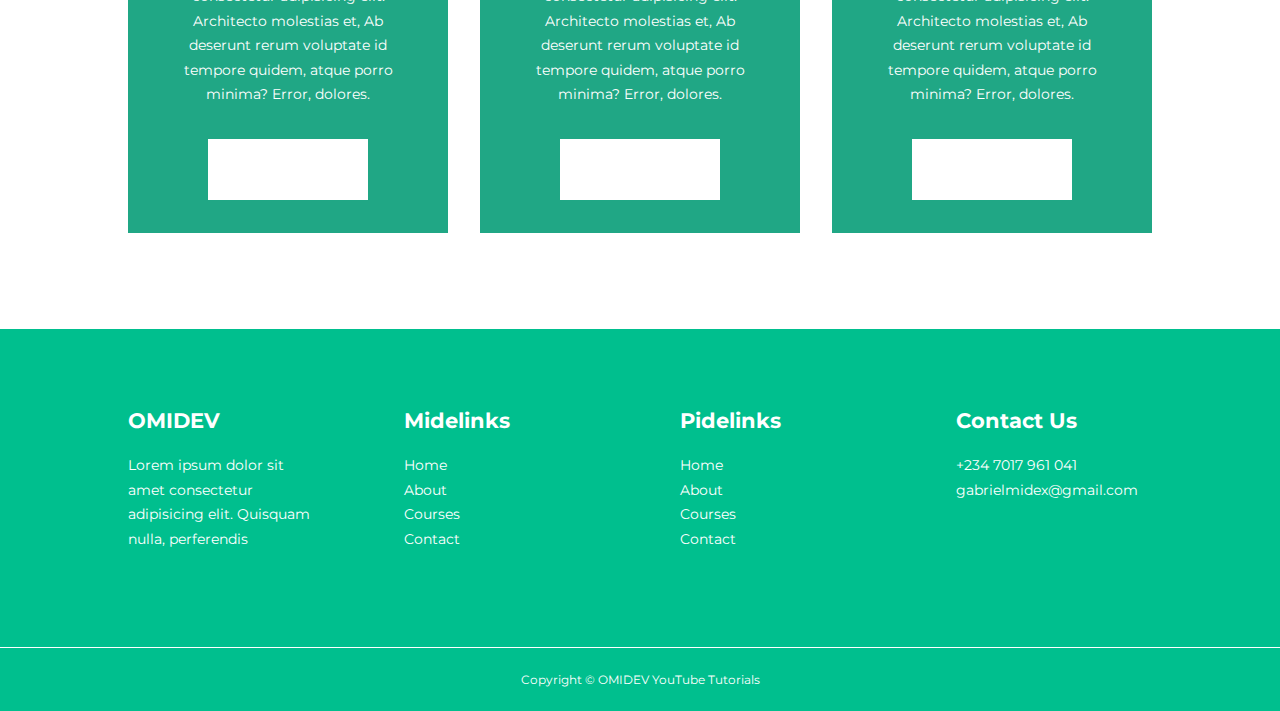
<file: courses.html>
<!DOCTYPE html>
<html lang="en">
<head>
    <meta charset="UTF-8">
    <meta http-equiv="X-UA-Compatible" content="IE=edge">
    <meta name="viewport" content="width=device-width, initial-scale=1.0">
    <meta name="description" content="Formeer.io">
    <meta name="keyworsd" content="login, register, learning, communication">
    <meta name="author" content="Olumide">
    
    <link rel="stylesheet" href="./css/style.css" type="text/css">
    <link rel="stylesheet" href="./css/about.css" type="text/css">
    <link rel="stylesheet" href="./css/courses.css" type="text/css">
    


   
    <script src="https://cdnjs.cloudflare.com/ajax/libs/jquery/3.6.0/jquery.min.js" integrity="sha512-894YE6QWD5I59HgZOGReFYm4dnWc1Qt5NtvYSaNcOP+u1T9qYdvdihz0PPSiiqn/+/3e7Jo4EaG7TubfWGUrMQ==" 
  crossorigin="anonymous" referrerpolicy="no-referrer"></script>
  <link href="https://cdn.jsdelivr.net/npm/bootstrap@5.0.2/dist/css/bootstrap.min.css" rel="stylesheet" 
  integrity="sha384-EVSTQN3/azprG1Anm3QDgpJLIm9Nao0Yz1ztcQTwFspd3yD65VohhpuuCOmLASjC" crossorigin="anonymous">
  <link rel="stylesheet" href="https://unicons.iconscout.com/release/v4.0.0/css/line.css">
  <link rel="preconnect" href="https://fonts.googleapis.com">
  <link rel="preconnect" href="https://fonts.gstatic.com" crossorigin>
  <link href="https://fonts.googleapis.com/css2?family=Montserrat:ital,wght@0,100;0,200;0,300;0,400;0,500;0,600;0,700;0,800;0,900;1,100;1,200;1,300;1,400;1,500;1,600;1,700;1,800;1,900&display=swap" rel="stylesheet">
  <title>Omidev</title>
</head>
<body>
    <nav class="container nav_container">
      <a href="index.html"><img src="img/devlogo.png" alt=""></a>
      <ul class="nav_menu">
        <li><a href="index.html">Home</a></li>
        <li><a href="about.html">About</a></li>
        <li><a href="courses.html">Courses</a></li>
        <li><a href="contact.html">Contact</a></li>
        <button id="open-menu-btn"><i class="uil uil-list-ul">
        </i></button>
        <button id="close-menu-btn"><i class="uil uil-multiply"></i></button>
      </ul>
    </nav>



    <section class="courses">
      <div class="container courses_container">
        <article class="course">
            <div class="course_image">
              <img src="img/12.png" alt="">
            </div>
            <div class="course_info">
              <h4>Responsive Course Website</h4>
            <p>Lorem ipsum dolor sit amet consectetur adipisicing elit. Architecto molestias et, 
              Ab deserunt rerum voluptate id tempore quidem, atque porro minima? Error, dolores.</p>
              <a href="Course.html" class="btn">Learn More</a>
            </div>
            </article>

            <article class="course">
              <div class="course_image">
                <img src="img/12.png" alt="">
              </div>
              <div class="course_info">
                <h4>Responsive Course Website</h4>
              <p>Lorem ipsum dolor sit amet consectetur adipisicing elit. Architecto molestias et, 
                Ab deserunt rerum voluptate id tempore quidem, atque porro minima? Error, dolores.</p>
                <a href="Course.html" class="btn">Learn More</a>
              </div>
              </article>

              <article class="course">
                <div class="course_image">
                  <img src="img/12.png" alt="">
                </div>
                <div class="course_info">
                  <h4>Responsive Course Website</h4>
                <p>Lorem ipsum dolor sit amet consectetur adipisicing elit. Architecto molestias et, 
                  Ab deserunt rerum voluptate id tempore quidem, atque porro minima? Error, dolores.</p>
                  <a href="Course.html" class="btn">Learn More</a>
                </div>
                </article>

                <article class="course">
                  <div class="course_image">
                    <img src="img/12.png" alt="">
                  </div>
                  <div class="course_info">
                    <h4>Responsive Course Website</h4>
                  <p>Lorem ipsum dolor sit amet consectetur adipisicing elit. Architecto molestias et, 
                    Ab deserunt rerum voluptate id tempore quidem, atque porro minima? Error, dolores.</p>
                    <a href="Course.html" class="btn">Learn More</a>
                  </div>
                  </article>

                  <article class="course">
                    <div class="course_image">
                      <img src="img/12.png" alt="">
                    </div>
                    <div class="course_info">
                      <h4>Responsive Course Website</h4>
                    <p>Lorem ipsum dolor sit amet consectetur adipisicing elit. Architecto molestias et, 
                      Ab deserunt rerum voluptate id tempore quidem, atque porro minima? Error, dolores.</p>
                      <a href="Course.html" class="btn">Learn More</a>
                    </div>
                    </article>

                    <article class="course">
                      <div class="course_image">
                        <img src="img/12.png" alt="">
                      </div>
                      <div class="course_info">
                        <h4>Responsive Course Website</h4>
                      <p>Lorem ipsum dolor sit amet consectetur adipisicing elit. Architecto molestias et, 
                        Ab deserunt rerum voluptate id tempore quidem, atque porro minima? Error, dolores.</p>
                        <a href="Course.html" class="btn">Learn More</a>
                      </div>
                      </article>

                      <article class="course">
                        <div class="course_image">
                          <img src="img/12.png" alt="">
                        </div>
                        <div class="course_info">
                          <h4>Responsive Course Website</h4>
                        <p>Lorem ipsum dolor sit amet consectetur adipisicing elit. Architecto molestias et, 
                          Ab deserunt rerum voluptate id tempore quidem, atque porro minima? Error, dolores.</p>
                          <a href="Course.html" class="btn">Learn More</a>
                        </div>
                        </article>

                        <article class="course">
                          <div class="course_image">
                            <img src="img/12.png" alt="">
                          </div>
                          <div class="course_info">
                            <h4>Responsive Course Website</h4>
                          <p>Lorem ipsum dolor sit amet consectetur adipisicing elit. Architecto molestias et, 
                            Ab deserunt rerum voluptate id tempore quidem, atque porro minima? Error, dolores.</p>
                            <a href="Course.html" class="btn">Learn More</a>
                          </div>
                          </article>

                          <article class="course">
                            <div class="course_image">
                              <img src="img/12.png" alt="">
                            </div>
                            <div class="course_info">
                              <h4>Responsive Course Website</h4>
                            <p>Lorem ipsum dolor sit amet consectetur adipisicing elit. Architecto molestias et, 
                              Ab deserunt rerum voluptate id tempore quidem, atque porro minima? Error, dolores.</p>
                              <a href="Course.html" class="btn">Learn More</a>
                            </div>
                            </article>

                          
      </div>
    </section>



<footer>
    <div class="container footer_container">
      <div class="footer_1">
        <a href="index.html" class="footer_logo"><h4>OMIDEV</h4></a>
        <P>
          Lorem ipsum dolor sit amet consectetur adipisicing elit. 
          Quisquam nulla, perferendis
          
        </P>
      </div>

      <div class="footer_2">
        <h4>Midelinks</h4>
        <ul class="midelinks">
          <li><a href="index.html">Home</a></li>
          <li><a href="about.html">About</a></li>
          <li><a href="courses.html">Courses</a></li>
          <li><a href="contact.html">Contact</a></li>
        </ul>
      </div>

      <div class="footer_3">
        <h4>Pidelinks</h4>
        <ul class="midelinks">
          <li><a href="index.html">Home</a></li>
          <li><a href="about.html">About</a></li>
          <li><a href="courses.html">Courses</a></li>
          <li><a href="contact.html">Contact</a></li>
        </ul>
      </div>

      <div class="footer_4">
        <h4>Contact Us</h4>
        <div>
          <p>+234 7017 961 041</p>
          <p>gabrielmidex@gmail.com</p>
        </div>

        <ul class="footer_socials">
          <li>
            <a href="#"><i class="uil uil-facebook-f"></i></a>
          </li>
          <li>
            <a href="#"><i class="uil uil-instagram"></i></a>
          </li>
          <li>
            <a href="#"><i class="uil uil-twitter-alt"></i></a>
          </li>
          <li>
            <a href="#"><i class="uil uil-linkedin-alt"></i></a>
          </li>
        </ul>

      </div>

      
    </div>

    <div class="footer_copyright">
      <small>Copyright &copy; OMIDEV YouTube Tutorials</small>
    </div>
</footer>



<script src="https://cdn.jsdelivr.net/npm/swiper@8/swiper-bundle.min.js"></script>

</body> 
</html>
</file>
<file: css/style.css>
*{
    margin: 0;
    padding: 0;
    border: 0;
    outline: 0;
    text-decoration-line: none;
    list-style: none;
    box-sizing: border-box;
}

:root{
   --color-primary: #6c63ff;
   --color-success: #00bf8e;
   --color-warning: #f7c94b;
   --color-danger: #f75842;
   --color-danger-variant: rgba(247, 88, 66, 0.4);
   --color-white: #fff;
   --color-light:rgba(255, 255, 255, 0.7);
   --color-black: #0000;
   --color-bg: #1f2641;
   --color-bg1:#2e3267;
   --color-bg2: #424890;

   --container-width-lg:80%;
   --container-width-md: 90%;
   --container-width-sm: 94%;

   --transition: all 400ms ease;
}

body{
    font-family: 'Montserrat', sans-serif;
    line-height: 1.7;
    color: var(--color-white);
    background: var(--color-white);
}

.container{
    width: var(--container-width-lg);
    margin: 0 auto;
}

section{
    padding: 6rem 0;
}

section h2{
    text-align: center;
    margin-bottom: 4rem;
}

h1, h2, h3, h4, h5{
    line-height: 1.2;
}

h1{
    font-size: 2.4rem;
}

h2{
    font-size: 2rem;
}

h3{
    font-size: 1.6rem;
}

h4{
    font-size: 1.3rem;
}

a {
    color: var(--color-white);
}

img{
    width: 80%;
    display: block;
    object-fit: cover;
}

.btn{
    background: var(--color-success);
    display: inline-block;
    color: var(--color-black);
    padding: 1rem 2rem;
    border: 1px solid transparent;
    font-weight: 500;
    transition: var(--transition);
}

.btn:hover{
    background: transparent;
    color: var(--color-white);
    border-color: #1e6351;
}

.btn-primary{
    background: var(--color-success);
    color: var(--color-white);
}

nav{
    background: transparent;
    width: 100vw;
    height: 5rem;
    top: 40%;
    z-index: 11;
    padding-top: 30px;
}

.nav_container{
    height: 10%;
    display: flex;
    justify-content: space-between;
    align-items: center;
}

.nav_container a{
    list-style-type: none;
    text-decoration: none;
    color: var(--color-success);
}


nav button{
    display: none;
}

.nav_container img{
    width: 20%;
}
.nav_menu{
    display: flex;
    align-items: center;
    gap: 4rem;
}

.nav_menu a{
    font-size: 0.9rem;
    text-decoration: none;
    list-style-type: none;
}

.nav_menu a:hover{
    color: #1e6351;
}

header{
    position:relative;
    top: 5rem;
    overflow: hidden;
    height: 70vh;
    margin-bottom: 5rem;
}

header .btn{
    background: #20a785;
    color: var(--color-white);
}

.header_container{
    display: grid;
    grid-template-columns: 1fr 1fr;
    align-items: center;
    gap: 5rem;
    height: 100%;
}

.header_left p{
    margin: 1rem 0 2.4rem;
    color: black;
}

.categories{
    background: #20a785;
    height: 35rem;
    margin-top: 10%;
}

.categories h1{
    line-height: 1;
    margin-bottom: 3rem;
    color: var(--color-white);
}

.categories_container{
    display: grid;
    grid-template-columns: 40% 60%;
}

.categories_left{
    margin-right: 2rem;
}

.categories_left p{
    margin: 1rem 0 3rem;
    color: var(--color-white);
}

.categories_right{
    display: grid;
    grid-template-columns: repeat(3, 1fr);
    gap: 1.2rem;
}

.category{
    background: var(--color-white);
    padding: 2rem;
    border-radius: 2rem;
    transition: var(--transition);
}

.category:hover{
    box-shadow: 0 3rem 3rem rgba(0, 0, 0, 0.3);
    z-index: 1;
}

.category_icon{
    background: var(--color-primary);
    padding: 0.7rem;
    border-radius: 0.9rem;
    color: var(--color-white);
}

.category h5{
    margin: 2rem 0 1rem;
    color: #20a785;
}

.category p{
    font-size: 0.85rem;
    color: #20a785;
}

.category:nth-child(2) .category_icon{
    background: var(--color-danger);
}

.category:nth-child(3) .category_icon{
    background: #20a785;
}

.category:nth-child(4) .category_icon{
    background: var(--color-warning);
}

.category:nth-child(5) .category_icon{
    background: #20a785;
}
.categories .btn{
    color: var(--color-white);
}

.categories .btn:hover{
    color: var(--color-white);
}

.courses{
    margin-top: 12rem;
}

.courses_container{
    display: grid;
    grid-template-columns: repeat(3, 1fr);
    gap: 2rem;
}

.course{
    background: #20a785;
    text-align: center;
    border: 1px solid transparent;
    transition: var(--transition);
}

.course h4{
    color: var(--color-white);
}

.course .btn{
    background: var(--color-white);
}

.course:hover{
    background: #0d644e;
    border-color: var(--color-success);
}

.course_info{
    padding: 2rem;
}

.course_info p{
    margin: 1.1rem 0 2rem;
    font-size: 0.9rem;
    color: var(--color-white);
}

 .faqs{
    background: #20a785;
    box-shadow: inset 0 0 3rem rgba(255, 255, 255, 0.5);
 }

 .faqs_container{
    display: grid;
    grid-template-columns: 1fr 1fr;
    gap: 1rem;
 }

 .faq{
    padding: 2rem;
    display: flex;
    align-items: center;
    gap: 1.4rem;
    height: fit-content;
    background: var(--color-white);
    cursor: pointer;
 }

 .faq h4{
    font-size: 1rem;
    line-height: 2.2;
 }

 .faqs h2{
    color: var(--color-white);
 }

 .faq_icon{
    align-self: flex-start;
    font-size: 1.2rem;
 }

 .faq p{
    margin-top: 0.8rem;
    display: none;
 }

 .faq.open p{
    display: block;
 }

.testimonials_container{
    overflow-x: hidden;
    position: relative;
    margin-bottom: 5rem;
}

.testimoial{
    padding-top: 2rem;
}

.avater{
    width: 6rem;
    height: 6rem;
    border-radius: 50%;
    overflow: hidden;
    margin: 0 auto 1rem;
    border: 1rem solid var(--color-success);
}

.testimonial_info{
    text-align: center;
}

.testimonial_body{
    background: var(--color-success);
    padding: 2rem;
    margin-top: 3rem;
    position: relative;
}

.testimonial_body p{
    color: var(--color-white);
}

.testimonial_body::before{
    content: "";
    display: block;
    background:linear-gradient(135deg, transparent, var(--color-success), var(--color-success), var(--color-success));
    width: 3rem;
    height: 3rem;
    position: absolute;
    left: 50%;
    top: -1.5rem;
    transform: rotate(45deg);
}

footer{
    background: var(--color-success);
    padding-top: 5rem;
    font-size: 0.9rem;
}

.footer_container{
    display: grid;
    grid-template-columns: repeat(4, 1fr);
    gap: 5rem;
}

.footer_container > div h4{
    margin-bottom: 1.2rem;
}

.footer_1 p{
    margin: 0 0 2rem;
}

footer ul li a{
    margin-bottom: 0.7rem;
    list-style-type: none;
    text-decoration: none;
    color: #fff;
}

footer ul li a:hover{
    text-decoration: none;
    list-style-type: none;
    color: #1f2641;
}

.footer_socials{
    display: flex;
    gap: 1rem;
    font-size: 1.2rem;
    margin-top: 2rem;
}

.footer_copyright{
    text-align: center;
    margin-top: 4rem;
    padding: 1.2rem 0;
    border-top: 1px solid var(--color-white);
    color: var(--color-white);
}

.footer_1{
    color: var(--color-white);
}

.footer_1 a{
    color: var(--color-white);
    text-decoration: none;
    list-style-type: none;
}
.footer_4{
    color: var(--color-white);
}

.footer_2 h4{
    color: var(--color-white);
}

.footer_3 h4{
    color: var(--color-white);
}

.footer_container h4:hover{
    color: var(--color-white);
}


/*================ MEDIA QUERIES (PHONES) ================*/
@media screen and (max-width: 600px){
    .container{
        width: var(--container-width-sm);
    }

    /* ====== NAVBAR ====== */

    .nav_menu{
        right: 3%;
    }
    
    header{
        height: 100vh;
    }

    .header_container{
        grid-template-columns: 1fr;
        text-align: center;
        margin-top: 0;
    }

    .header_left p{
        margin-bottom: 1.3rem;
    }

    .categories_right{
        grid-template-columns: 1fr 1fr;
        gap: 0.7rem;
    }

    .category{
        padding: 1rem;
        border-radius: 1rem;
    }

    .category_icon{
        margin-top: 4px;
        display: inline-block;
    }

    .courses_container{
        grid-template-columns: 1fr;
    }

    .testimonial_body{
        padding: 1.2rem;
    }

    .footer_container{
        grid-template-columns: 1fr;
        text-align: center;
        gap: 2rem;
    }

    .footer_1 p{
        margin: 1rem auto;
    }

    .footer_socials{
        justify-content: center;
    }
}
</file>
<file: css/about.css>
.about_achievements{
    margin-top: 3rem;
}

.about_achievements_container{
    display: grid;
    grid-template-columns: 40% 60%;
    gap: 5rem;
}

.about_achievements_right > p{
    margin: 1.6rem 0 2.5rem;
}

.achievements_cards{
    display: grid;
    grid-template-columns: repeat(3, 1fr);
    gap: 1.5rem;
}

.achievement_card{
    background: var(--color-success);
    padding: 1.6rem;
    text-align: center;
    border-radius: 1rem;
    transition: var(--transition);
}

.achievement_card:hover{
    background:  #20a785;
    box-shadow: 0 3rem 3rem rgba(255, 255, 255, 0.3);
}

.achievement_icon{
    background: var(--color-danger);
    padding: 0.6rem;
    border-radius: 1rem;
    display: inline-block;
    margin-bottom: 2rem;
    font-size: 2rem;
    color: var(--color-white);
}

.achievement_card:nth-child(2) .achievement_icon{
    background:var(--color-primary);
}

.achievement_card:nth-child(3) .achievement_icon{
    background:var(--color-warning);
}

.achievement_card p{
    margin-top: 1rem;
    color: var(--color-white);
}

.achievement_card h3{
    color: var(--color-white);
}

.team{
    background: var(--color-success);
    box-shadow: inset 0 0 3rem rgba(252, 252, 252, 0.5);
}

.team h2{
    color: var(--color-white);
}

.team_container{
    display: grid;
    grid-template-columns: repeat(4, 1fr);
    gap: 2rem;
}

.team_member{
    background: #124d3e;
    padding: 2rem;
    border: 1px solid transparent;
    transition: var(--transition);
    position: relative;
    overflow: hidden;
}

.team_member:hover{
    background: transparent;
    border-color: var(--color-white);
}

.team_member_image img{
    filter: saturate(0);
}

.team_member:hover img{
    filter: saturate(1);

}

.team_member_info *{
    text-align: center;
    margin-top: 1.4rem;
}

.team_member_info p{
    color: var(--color-white);
}

.team_member_info h4{
    color: var(--color-white);
}

.team_member_socials{
    position: absolute;
    top: 50%;
    right: -100%;
    display: flex;
    flex-direction: column;
    background: var(--color-white);
    border-radius: 1rem 0 0 1rem;
    box-shadow: -2rem 0 2rem rgba(0, 0, 0, 0.3);
    transition: var(--transition);
}

.team_member:hover .team_member_socials{
    right: 0;
}

.team_member_socials a{
    padding: 1rem;
} 

.team_member_socials i{
    color: var(--color-success);
}

/* ====== MEDIA QUERIES (TABLETS) ====== */

@media screen and (max-width: 1024) {
    .about_achievements{
        margin-top: 2rem;
    }

    .about_achievements_container{
        grid-template-columns: 1fr;
        gap: 4rem;
    }

    .about_achievements_left{
        width: 80%;
        margin: 0 auto;
    }

    .team_container{
        grid-template-columns: repeat(3, 1fr);
        gap: 1.5rem;
    }

    .team_member{
        padding: 1rem;
    }
}

/* ====== MEDIA QUERIES (TABLETS) ====== */

@media screen and (max-width: 600px) {
    .achievements_cards{
        grid-template-columns: 1fr 1fr;
        gap: 0.7rem;
    }

    .team_container{
        grid-template-columns: 1fr 1fr;
        gap: 0.7rem;
    }

    .team_member{
        padding: 0;
    }

    .team_member p{
        margin-bottom: 1.5rem;
    }
}
</file>
<file: css/courses.css>
.courses{
    margin-top: 2rem;
}
</file>
<file: css/contact.css>
.contact_container{
    background: var(--color-success);
    padding: 4rem;
    display: grid;
    grid-template-columns: 40% 60%;
    gap: 4rem;
    height: 30rem;
    margin: 7rem auto;
    border-radius: 1rem;
}

.contact_aside{
    background: #0d644e;
    padding: 3rem;
    border-radius: 1rem;
    position: relative;
    bottom: 10rem;
}

.aside_image{
    width: 12rem;
    margin-bottom: 2rem;
}

.contact_aside h2{
    text-align: left;
    margin-bottom: 1rem;
    color: var(--color-white);
}

.contact_aside p{
    font-size: 0.9rem;
    margin-bottom: 2rem;
    color: var(--color-white);
}

.contact_details li{
    display: flex;
    gap: 1rem;
    align-items: center;
    margin-bottom: 1rem;
    color: var(--color-white);
}

.contact i, h5{
    color: var(--color-white);
}

.contact_socials{
    display: flex;
    gap: 0.8rem;
    margin-top: 3rem;
    color: var(--color-white);
}

.contact_socials a{
    background: var(--color-success);
    padding: 0.5rem;
    border-radius: 50%;
    font-size: 0.9rem;
    transition: var(--transition);
    color: var(--color-white);
}

.contact_socials a:hover{
    background: transparent;
    color: var(--color-success);
}

.contact_form{
    display: flex;
    flex-direction: column;
    gap: 1.2rem;
    margin-right: 4rem;
}

.form_name{
    display: flex;
    gap: 1.2rem;
}

.contact_form input[type="text"]{
    width: 50%;
}

input, textarea{
    width: 100%;
    padding: 1rem;
    background: #0d644e;
    color: var(--color-white);
}

.contact_form .btn{
    width: max-content;
    margin-top: -1rem;
    cursor: pointer;
    background: #0d644e;
    color: var(--color-white);
}

.contact_form .btn:hover{
    color: var(--color-white);
}

/* ====== MEDIA QUERIES FOR TABLETS ====== */

@media screen and (max-width: 1024px){
    .contact{
        padding-bottom: 0;
    }

    .contact_container{
        gap: 1.5rem;
        margin-top: 3rem;
        height: auto;
        padding: 1.5rem;
    }

    .contact_aside{
        width: auto;
        padding: 1.5rem;
        bottom: 0;
    }

    .contact_form{
        align-self: center;
        margin-right: 1.5rem;
    }
}

/* ====== MEDIA QUERIES FOR PHONES ====== */

@media screen and (max-width: 600px) {
    .contact_container{
        grid-template-columns: 1fr;
        gap: 3rem;
        margin-top: 0;
        padding: 0;
    }

    .contact_form{
        margin: 0 1.5rem 3rem;
    }

    .form_name{
        flex-direction: column;
    }

    .form_name input[type="text"] {
        width: 100%;
    }
}
</file>
